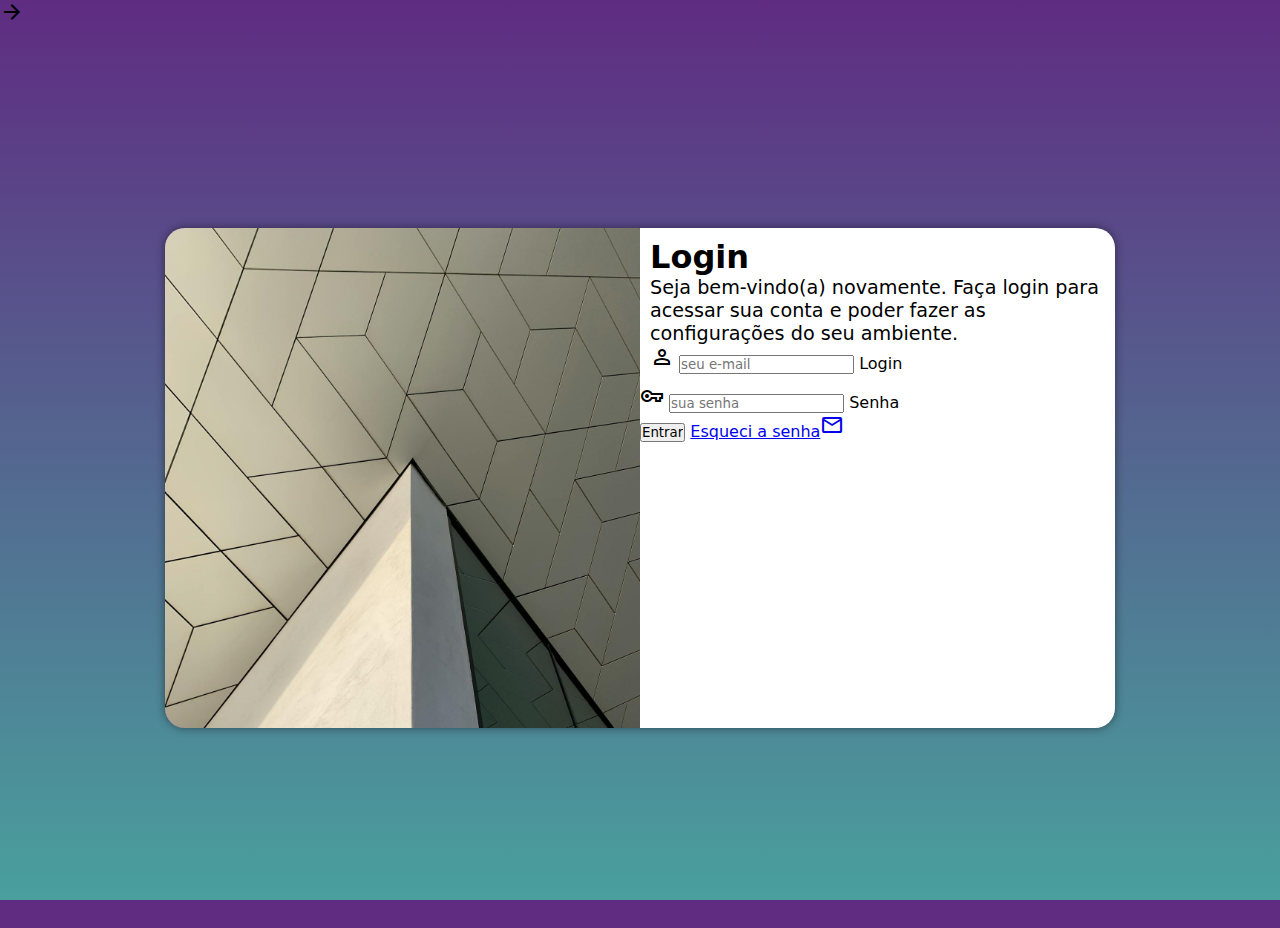
<file: index.html>
<!DOCTYPE html>
<html lang="pt-br">
<head>
    <meta charset="UTF-8">
    <meta name="viewport" content="width=device-width, initial-scale=1.0">
    <title>Login</title>
    <link rel="stylesheet" href="estilos/style.css">
    <link rel="stylesheet" href="estilos/media-query.css">
    <link rel="stylesheet" href="https://fonts.googleapis.com/css2?family=Material+Symbols+Outlined:opsz,wght,FILL,GRAD@20..48,100..700,0..1,-50..200" />
    <span class="material-symbols-outlined">arrow_forward</span>
</head>
<body>
    <main>
        <section id="login">
            <div id="imagem">

            </div>
            <div id="formulario">
                <h1>Login</h1>
                <p>Seja bem-vindo(a) novamente. Faça login para acessar sua conta e poder fazer as configurações do seu ambiente.</p>
                <form action="login.php" method="post" autocomplete="on>
                           
                            <div class="campo">
                                <span class="material-symbols-outlined">person</span>
                                <input id="ilogin" name="login" type="email" placeholder="seu e-mail" autocomplete="email" required maxlength="30">
                                <label for="ilogin">Login</label>
                            </div>
                            
                            <div class="campo">
                                <span class="material-symbols-outlined">vpn_key</span>
                                <input type="password" name="senha" id="isenha" placeholder="sua senha" autocomplete="current-password" minlength="8" maxlength="20">
                                <label for="isenha">Senha</label>
                            </div>
                            
                            <input type="submit" value="Entrar">
                            <a href="esqueci.html">Esqueci a senha<span class="material-symbols-outlined">mail</span></a>
                        
                </form>
            </div>
        </section>
    </main>
</body>
</html>
</file>
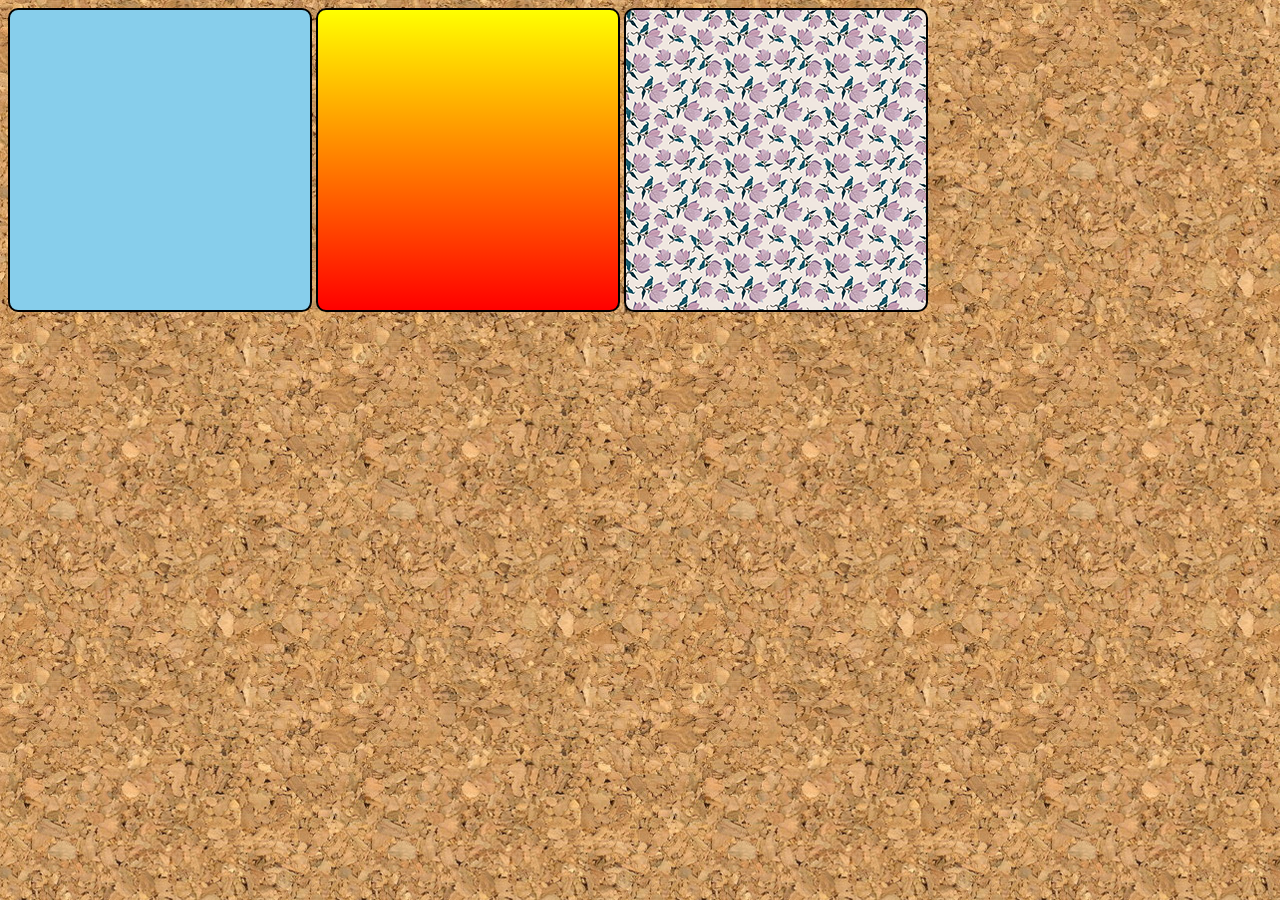
<file: fundo001.html>
<!DOCTYPE html>
<html lang="pt-br">
<head>
    <meta charset="UTF-8">
    <meta name="viewport" content="width=device-width, initial-scale=1.0">
    <title>Teste de imagem de fundo</title>
    <style>
        body {
            background-image: url(imagens/wallpaper001.jpg);
        }
        div.quadrado {
            display: inline-block;
            border: 2px solid black;
            border-radius: 10px;
            background-color: lightyellow;
            width: 300px;
            height: 300px;

        }
        div#q1 {
            background-color: skyblue;
        }
        div#q2 {
            background-image: linear-gradient(to bottom, yellow, red);
        }
        div#q3 {
            background-image: url(imagens/pattern003.png);

        }
    </style>
</head>
<body>
    <div class="quadrado" id="q1">


    </div>
    <div class="quadrado" id="q2">

    </div>
    <div class="quadrado" id="q3">

    </div>
    
</body>
</html>
</file>
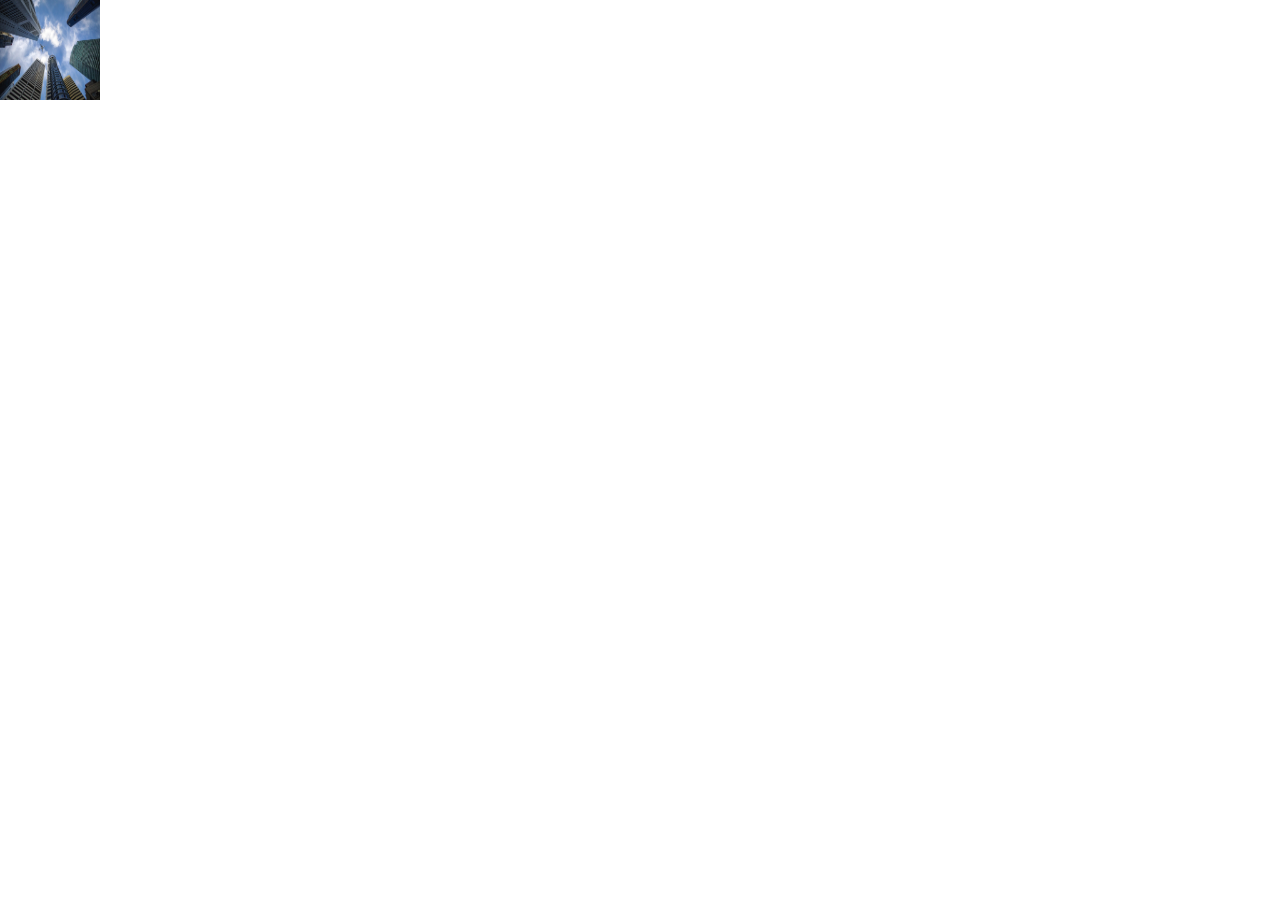
<file: fundo002.html>
<!DOCTYPE html>
<html lang="pt-br">
<head>
    <meta charset="UTF-8">
    <meta name="viewport" content="width=device-width, initial-scale=1.0">
    <title>Personalização dos fundos</title>
    <style>
        body {
            background-image: url(imagens/wallpaper002.jpg);
            background-size: 100px 100px;
            background-repeat:no-repeat
        }
        

    </style>
</head>
<body>
    
</body>
</html>
</file>
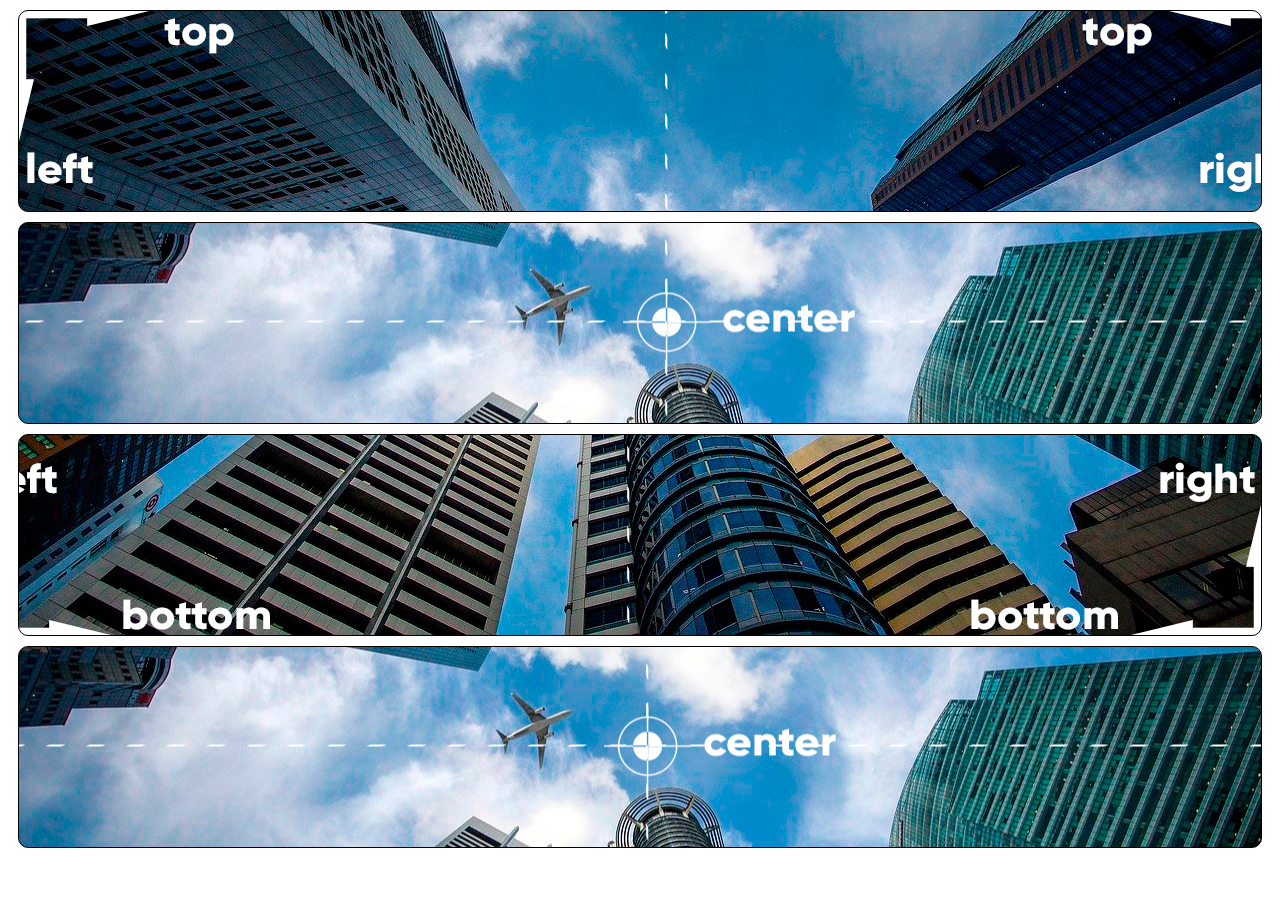
<file: fundo003.html>
<!DOCTYPE html>
<html lang="pt-br">
<head>
    <meta charset="UTF-8">
    <meta name="viewport" content="width=device-width, initial-scale=1.0">
    <title>Posicionamento da imagem de fundo</title>
<style>
div.bloco {
    background-image: url(imagens/wallpaper003.jpg);
    height: 200px;
    border: 1px solid black;
    margin: 10px;
    border-radius: 10px;
}
div#q1 {
    background-position: left top;
}
div#q2 {
    background-position: left center;
}
div#q3 {
    background-position: right bottom;
}
div#q4 {
    background-position: center center;
}

</style>
</head>

<body>
    <div class="bloco" id="q1">

    </div>
    <div class="bloco" id="q2">

    </div>
    <div class="bloco" id="q3">

    </div>
    <div class="bloco" id="q4">

    </div>

    
</body>
</html>
</file>
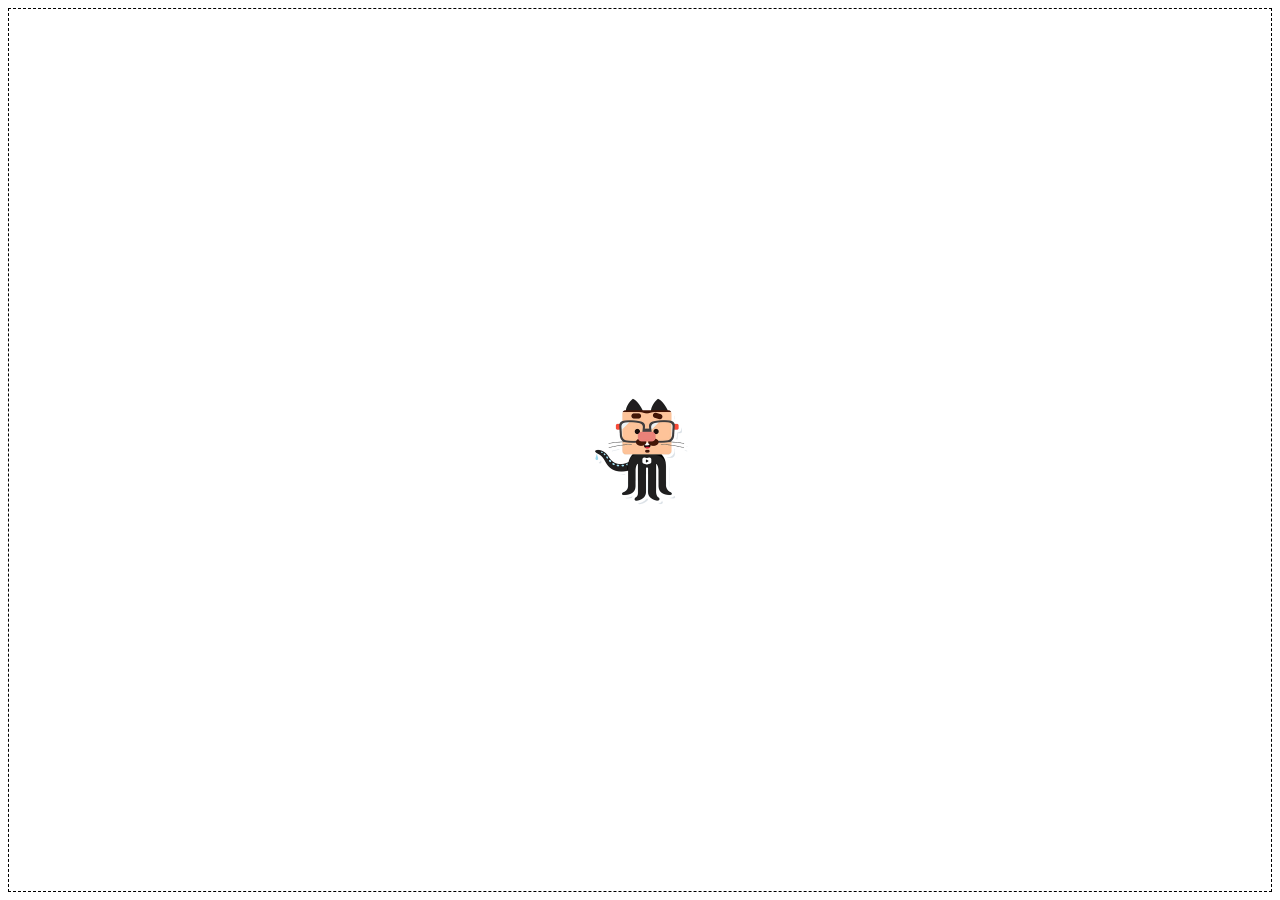
<file: fundo004.html>
<!DOCTYPE html>
<html lang="pt-br">
<head>
    <meta charset="UTF-8">
    <meta name="viewport" content="width=device-width, initial-scale=1.0">
    <title>Mais posicionamento do background...</title>
    <style>
        body{
            height: 98vh;
            border: 1px dashed black;
            background-image: url('imagens/mascote.png');
            background-size: 100px;
            background-repeat: no-repeat;
            background-position: center center;
        }
        
    </style>
</head>
<body>
    
</body>
</html>
</file>
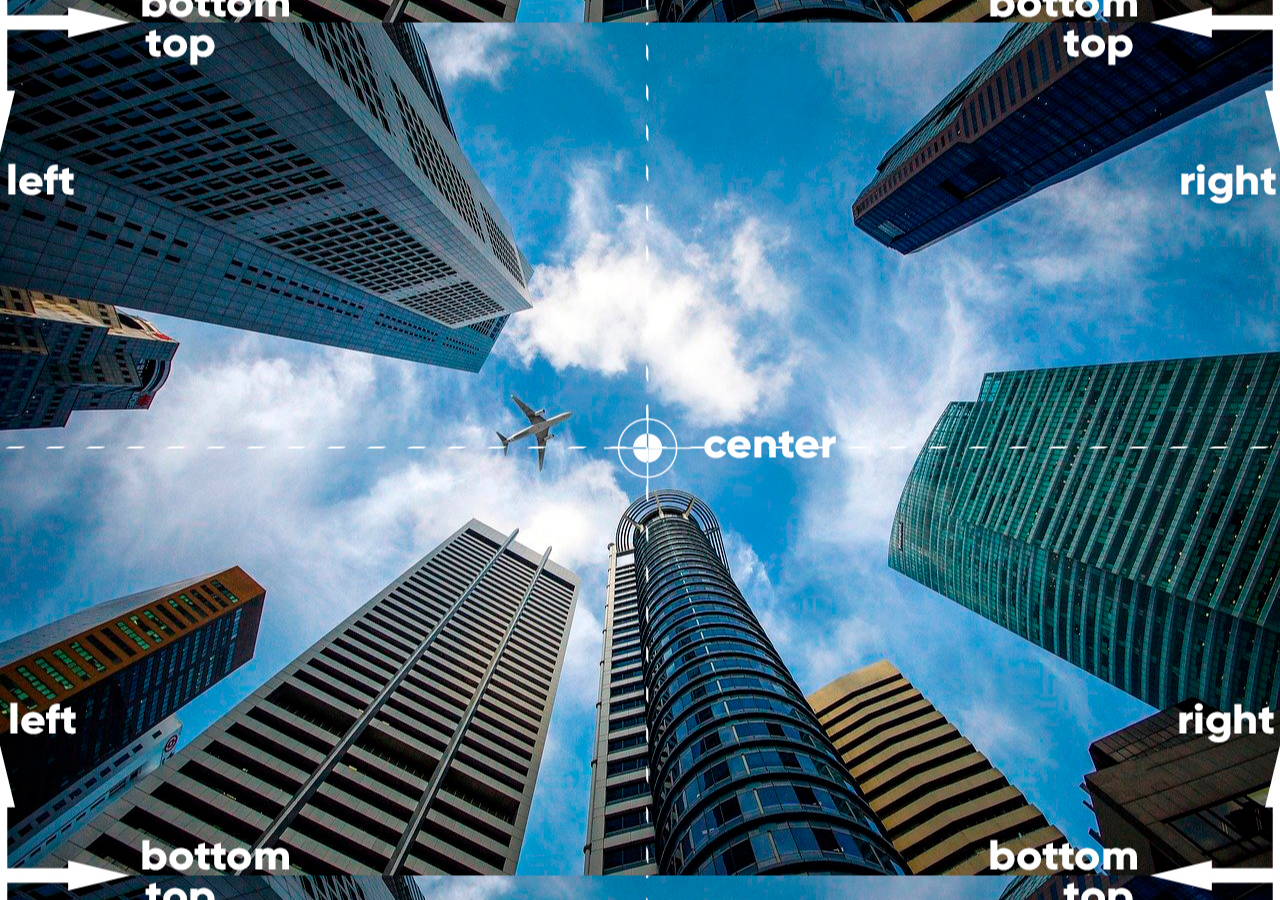
<file: fundo005.html>
<!DOCTYPE html>
<html lang="pt-br">
<head>
    <meta charset="UTF-8">
    <meta name="viewport" content="width=device-width, initial-scale=1.0">
    <title>Mais posicionamento de imagem de fundo...</title>
    <style>
        body {
            height: 98vh;
            background-image: url('imagens/wallpaper003.jpg');
            background-position: center center;
        }
    </style>
</head>
<body>
    
</body>
</html>
</file>
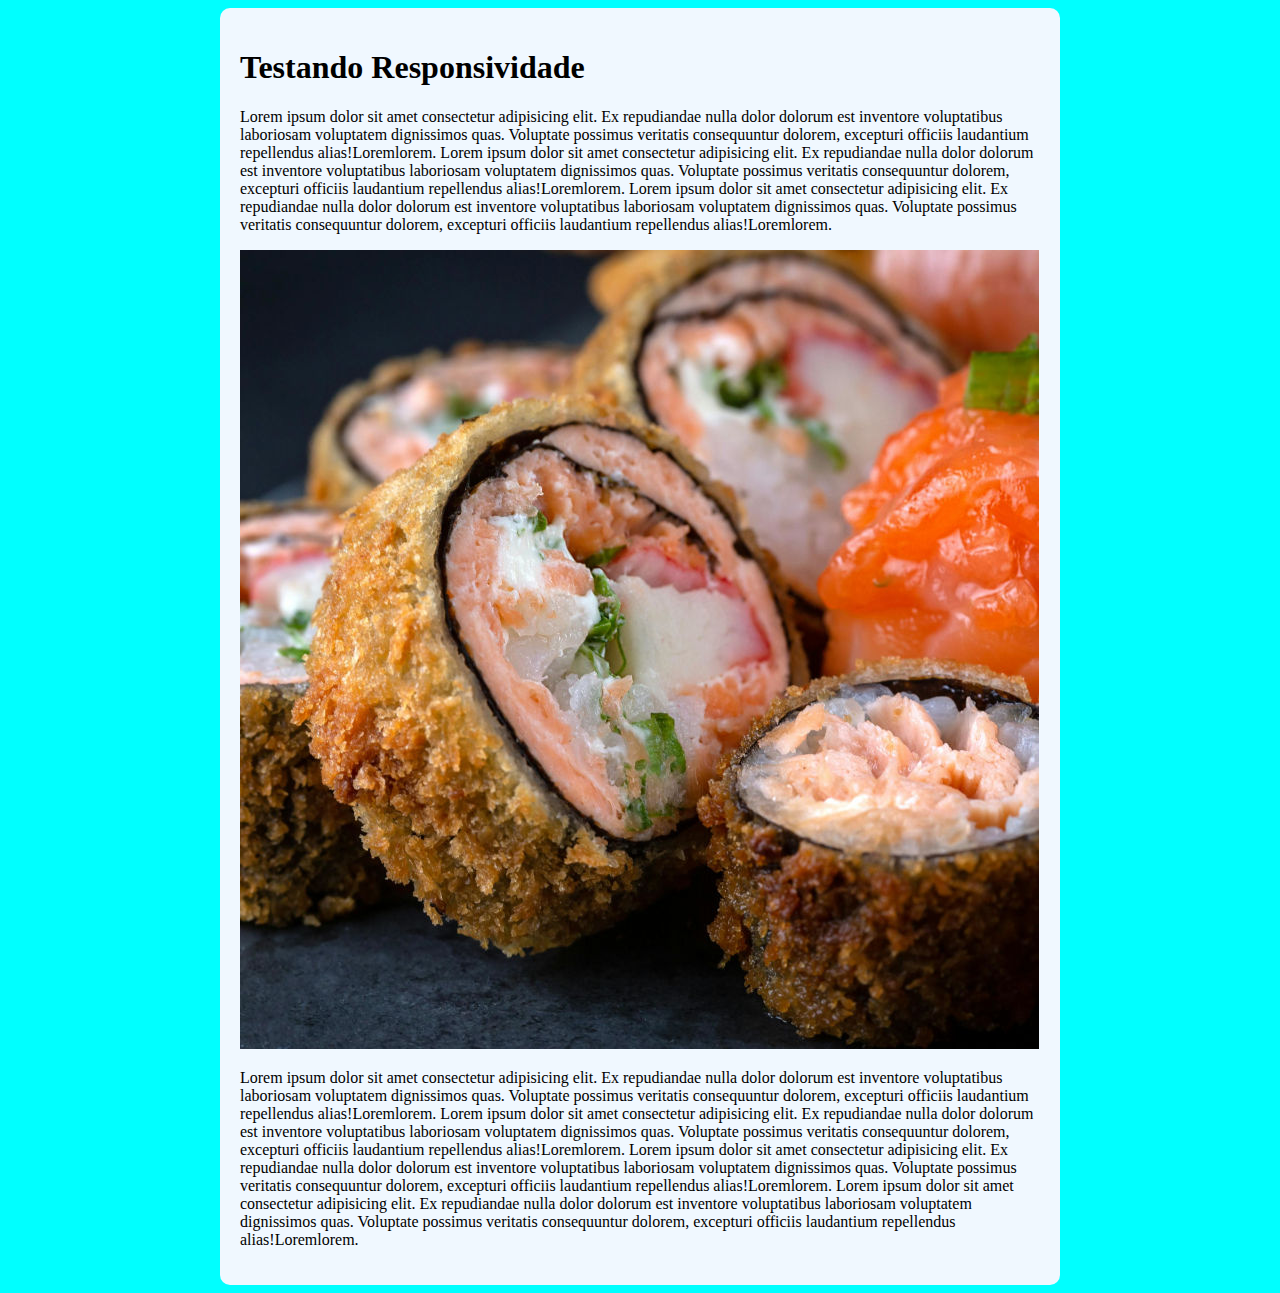
<file: responsivo.html>
<!DOCTYPE html>
<html lang="pt-br">
<head>
    <meta charset="UTF-8">
    <meta name="viewport" content="width=device-width, initial-scale=1.0">
    <title>Limites de Responsividade - TESTE</title>
    <style>
        body{
            background-color: aqua;
        }
        main{
            background-color: aliceblue;
            padding: 20px;
            border-radius: 10px;
            min-width: 320px;
            max-width: 800px;
            margin: auto;
        }
    </style>
</head>
<body>
    <main>
        <h1>Testando Responsividade</h1>
        <p>
            Lorem ipsum dolor sit amet consectetur adipisicing elit. Ex repudiandae nulla dolor dolorum est inventore voluptatibus laboriosam voluptatem dignissimos quas. Voluptate possimus veritatis consequuntur dolorem, excepturi officiis laudantium repellendus alias!Loremlorem.
            Lorem ipsum dolor sit amet consectetur adipisicing elit. Ex repudiandae nulla dolor dolorum est inventore voluptatibus laboriosam voluptatem dignissimos quas. Voluptate possimus veritatis consequuntur dolorem, excepturi officiis laudantium repellendus alias!Loremlorem. Lorem ipsum dolor sit amet consectetur adipisicing elit. Ex repudiandae nulla dolor dolorum est inventore voluptatibus laboriosam voluptatem dignissimos quas. Voluptate possimus veritatis consequuntur dolorem, excepturi officiis laudantium repellendus alias!Loremlorem.  
               
        </p>  
        <img src="imagens/hot roll.jpeg" alt="hot roll">  
        <p>
            Lorem ipsum dolor sit amet consectetur adipisicing elit. Ex repudiandae nulla dolor dolorum est inventore voluptatibus laboriosam voluptatem dignissimos quas. Voluptate possimus veritatis consequuntur dolorem, excepturi officiis laudantium repellendus alias!Loremlorem.
            Lorem ipsum dolor sit amet consectetur adipisicing elit. Ex repudiandae nulla dolor dolorum est inventore voluptatibus laboriosam voluptatem dignissimos quas. Voluptate possimus veritatis consequuntur dolorem, excepturi officiis laudantium repellendus alias!Loremlorem.
            Lorem ipsum dolor sit amet consectetur adipisicing elit. Ex repudiandae nulla dolor dolorum est inventore voluptatibus laboriosam voluptatem dignissimos quas. Voluptate possimus veritatis consequuntur dolorem, excepturi officiis laudantium repellendus alias!Loremlorem. Lorem ipsum dolor sit amet consectetur adipisicing elit. Ex repudiandae nulla dolor dolorum est inventore voluptatibus laboriosam voluptatem dignissimos quas. Voluptate possimus veritatis consequuntur dolorem, excepturi officiis laudantium repellendus alias!Loremlorem.  
               
        </p>  
    </main>
    
</body>
</html>
</file>
<file: estilos/style.css>
@charset "UTF-8";

/* paleta de cores
 Verde: #49a09d
 Lilás: #5f2c82
 */

 *{
    font-family: system-ui, -apple-system, BlinkMacSystemFont, 'Segoe UI', Roboto, Oxygen, Ubuntu, Cantarell, 'Open Sans', 'Helvetica Neue', sans-serif;
    margin: 0px;
    padding: 0px;
    box-sizing: border-box;
 }
 body, html{
    background-color: #5f2c82;
    height: 100vh;
    width: 100vw;
 }
 main{
    position: relative;
    width: 100vw;
    height: 100vh;
 }
 section#login{
    position: absolute;
    top: 50%;
    left: 50%;
    transform: translate(-50%, -50%);
    background-color: white;
    width: 250px;
    height: 500px;
    border-radius: 20px;
    overflow: hidden;
    box-shadow: 0px 0px 10px rgba(0,0,0,0.467);
    transition: width .4s, height .4s;
    transition-timing-function: ease;
 }
 section#login > div#imagem {
    display: block;
    background: #5f2c82 url(/imagens/pexels-david-underland-padroes.jpg) no-repeat;
    background-size: cover;
    height: 200px;
 }
 section#login > div#formulario {
    display: block;
    padding: 10px;
 }
</file>
<file: estilos/media-query.css>
@charset "UTF-8";

/* Typical Device Brakpoints
-----------------------------------
Pequenas telas: até 600px
Celular:        de 600px até 768px
Tablet:         de 768px até 992px
Desktop:        de 992px até 1200px
Grandes Telas:  acima de 1200px
*/

@media screen and (min-width: 768px) and (max-width: 992px) { /*tablet*/
   
    section#login{
        width: 80vw;
    }
    section#login > div#imagem {
        float: right;
        width: 30%;
        height: 100%;
    }
    section#login > div#formulario{
        float: left;
        width: 70%;
    }
   
}
@media screen and (min-width: 992px) {
    body{
        background-image: linear-gradient(to top, #49a09d, #5f2c82);
    }
    section#login{
        width: 950px;
    }
    section#login > div#imagem {
        float: left;
        width: 50%;
        height: 100%;
    }
    section#login > div#formulario {
        float: left;
        width: 50%;
    }
    div#formulario > h1 {
        font-size: 2em;
    }
    div#formulario > p {
        font-size: 1.2em;
    }
    
}
</file>
